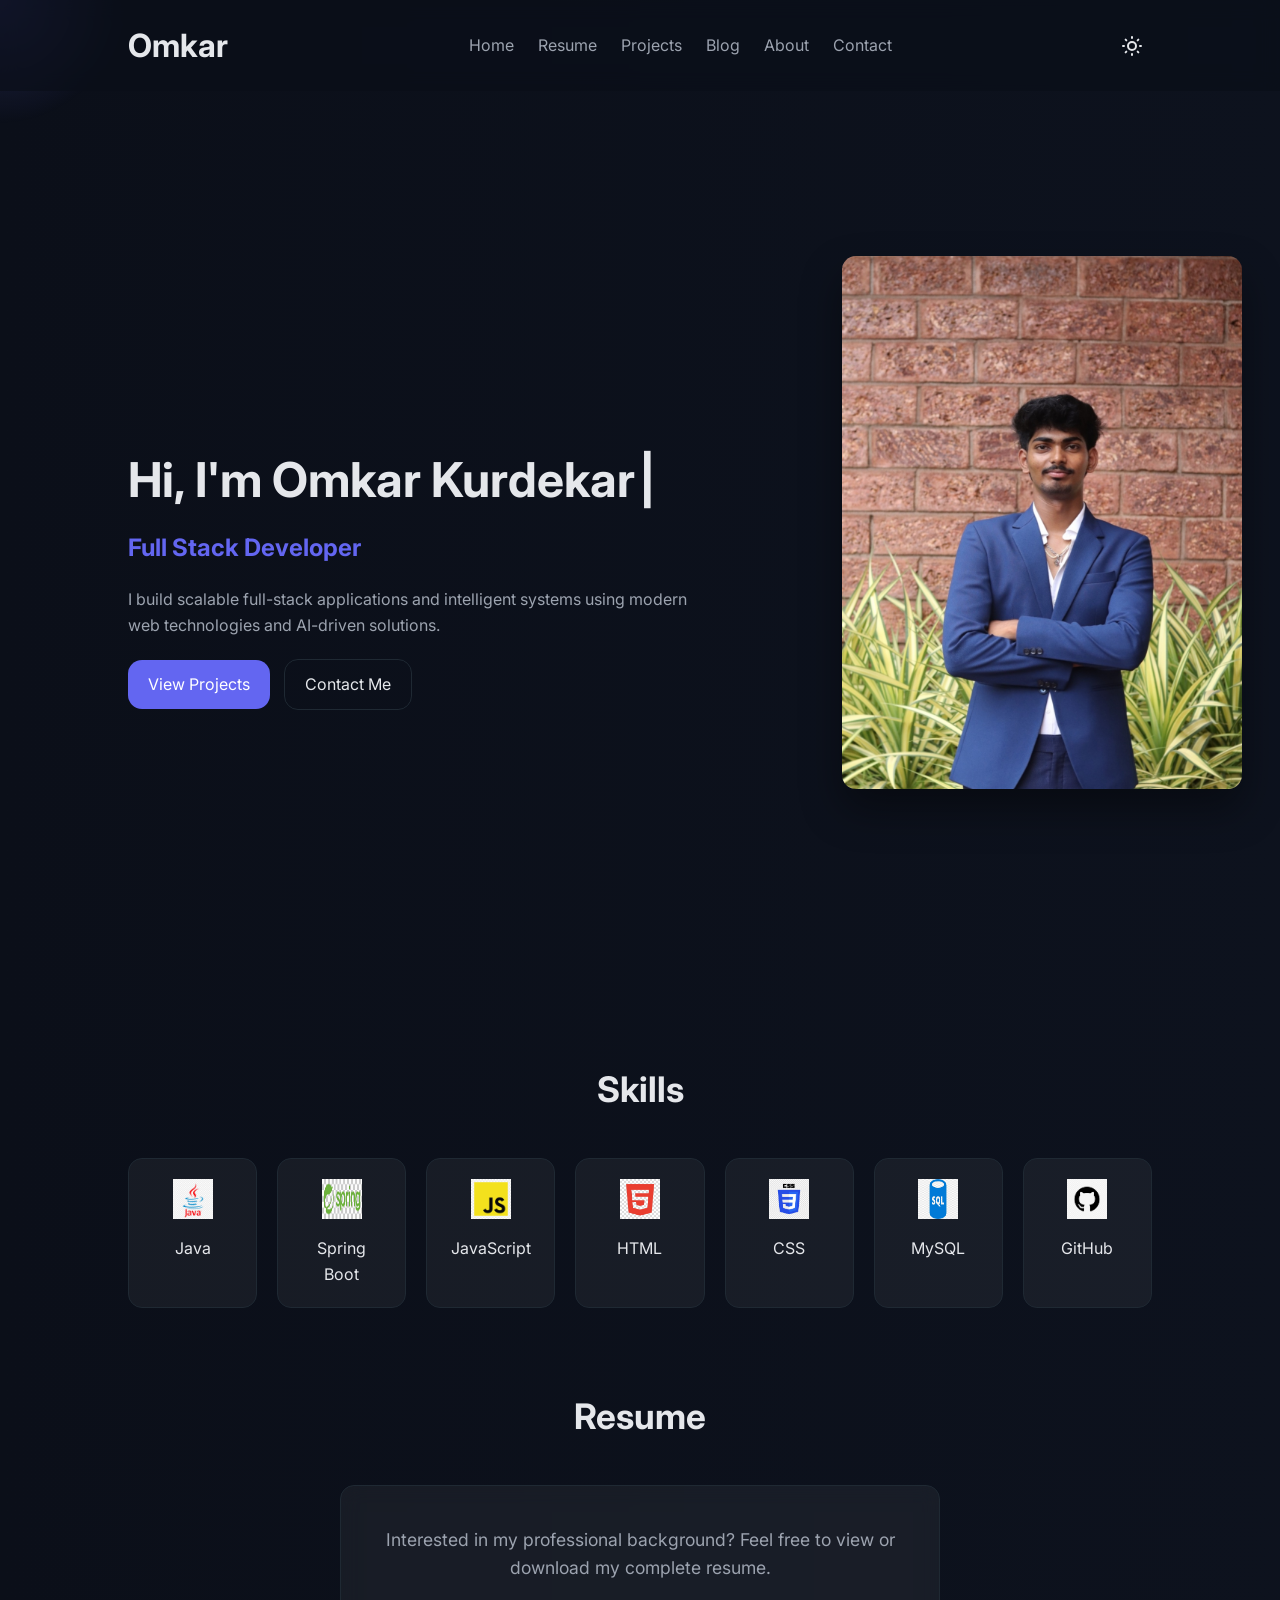
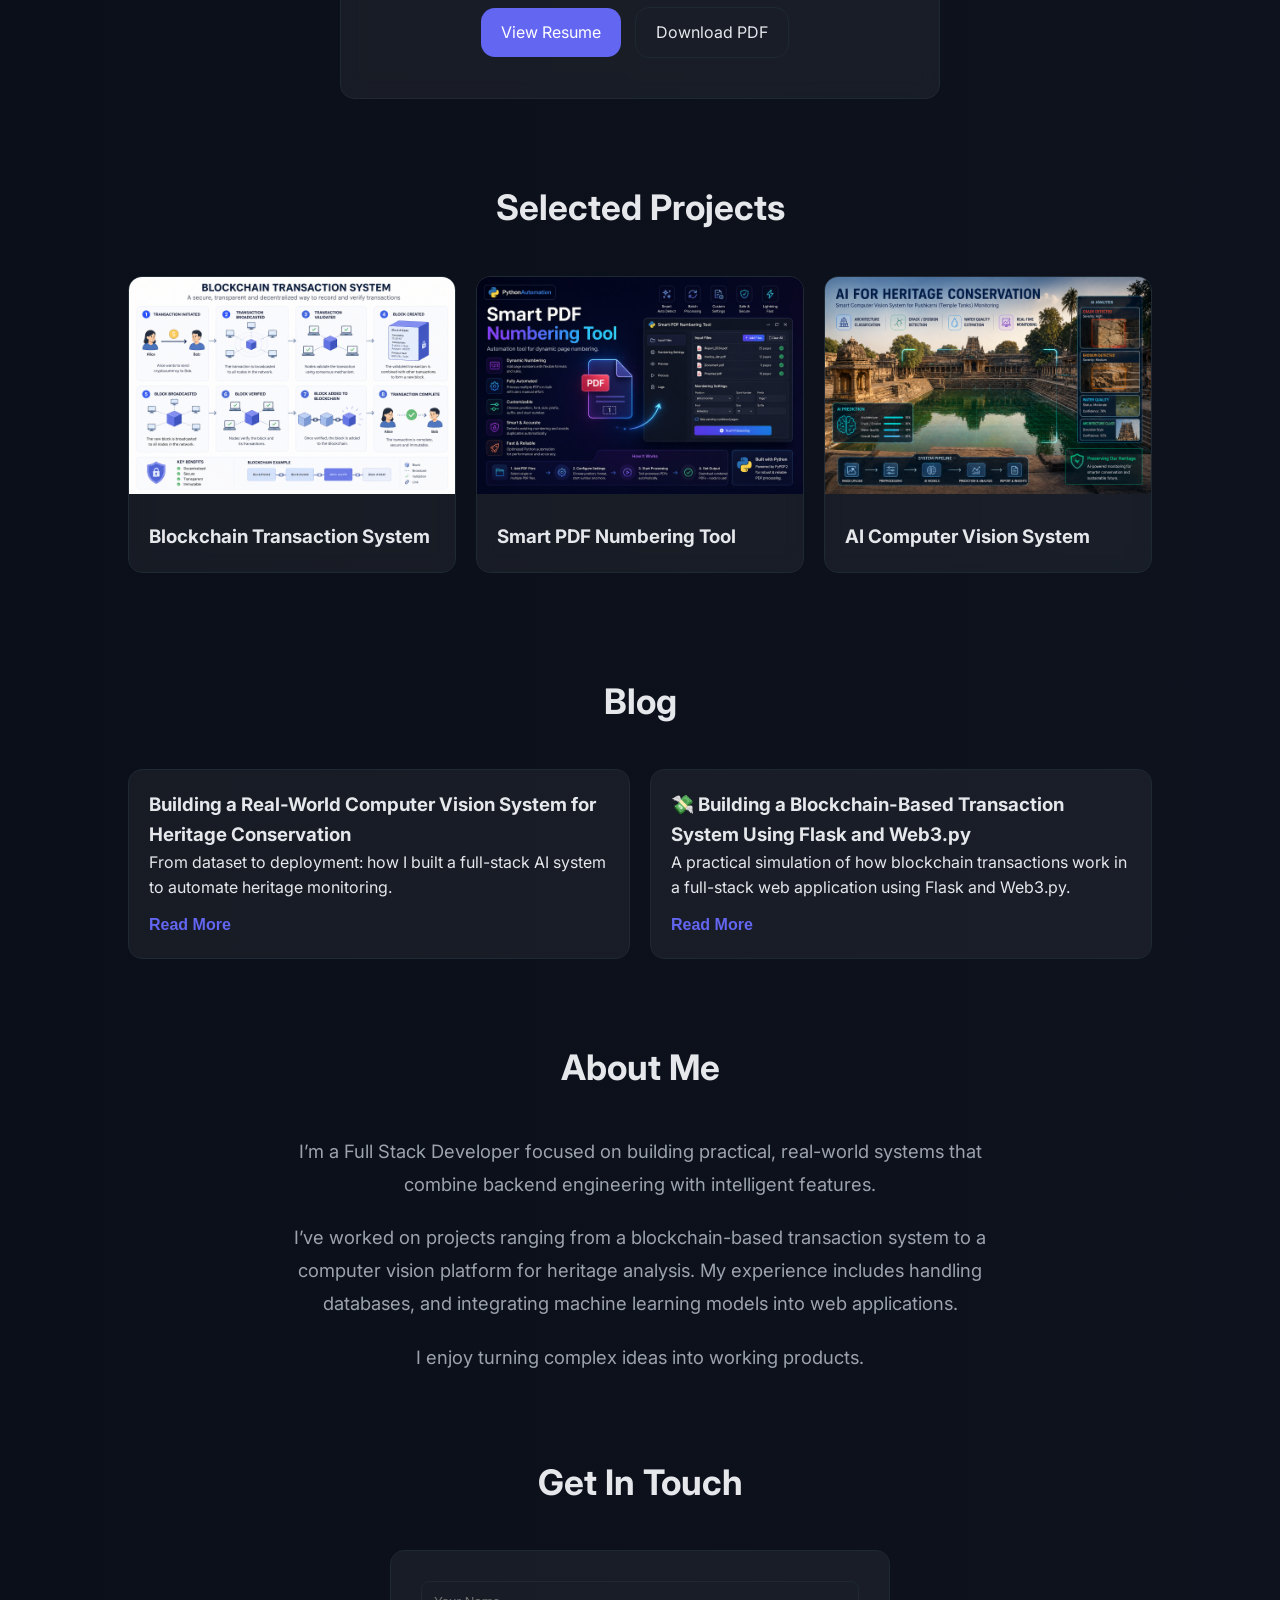
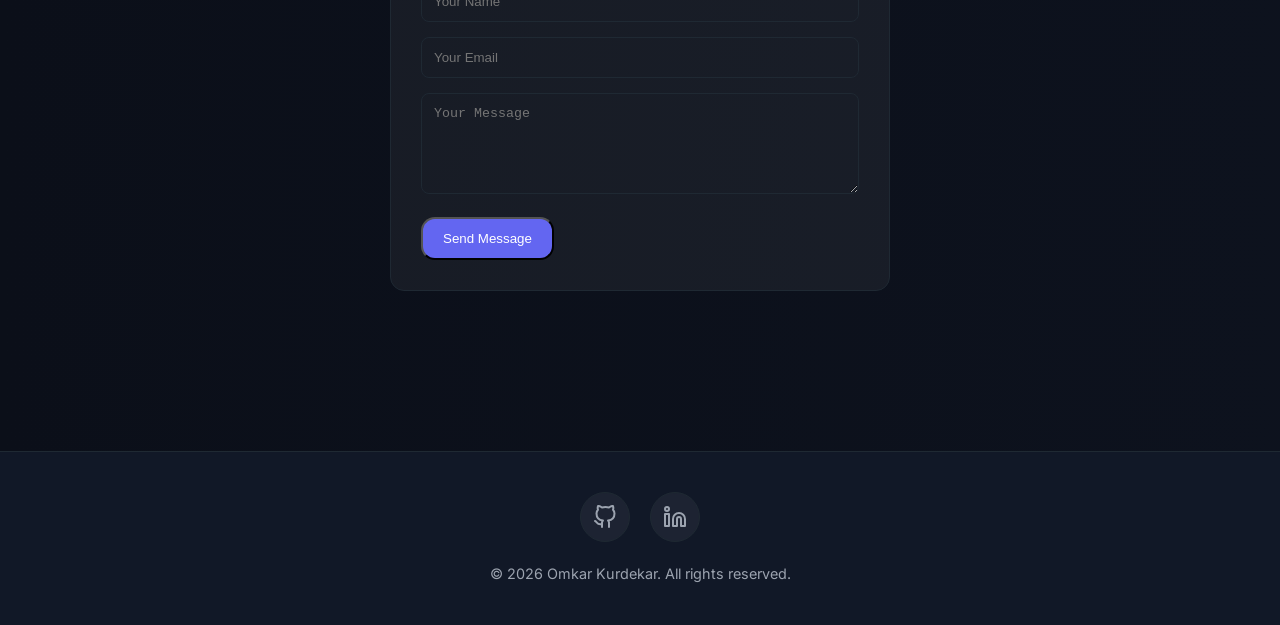
<file: index.html>
<!DOCTYPE html>
<html lang="en">
<head>
  <meta charset="UTF-8" />
  <meta name="viewport" content="width=device-width, initial-scale=1.0"/>

  <!-- SEO -->
  <title>Omkar Kurdekar | Full Stack Developer</title>
  <meta name="description" content="Full Stack Developer building scalable web applications and AI-driven solutions." />

  <link rel="stylesheet" href="css/styles.css"/>
</head>

<body>

  <!-- CURSOR -->
  <div class="cursor-glow"></div>

  <!-- NAVBAR -->
  <header class="navbar">
    <h1 class="logo">Omkar</h1>
    <nav>
      <a href="#home">Home</a>
      <a href="#resume">Resume</a>
      <a href="#projects">Projects</a>
      <a href="#blog">Blog</a>
      <a href="#about">About</a>
      <a href="#contact">Contact</a>
    </nav>
    <button class="theme-toggle" id="themeToggle" aria-label="Toggle Theme">
      <!-- Sun Icon (Shows in Dark Mode) -->
      <svg class="sun-icon" xmlns="http://www.w3.org/2000/svg" fill="none" viewBox="0 0 24 24" stroke="currentColor">
        <path stroke-linecap="round" stroke-linejoin="round" stroke-width="2" d="M12 3v1m0 16v1m9-9h-1M4 12H3m15.364 6.364l-.707-.707M6.343 6.343l-.707-.707m12.728 0l-.707.707M6.343 17.657l-.707.707M16 12a4 4 0 11-8 0 4 4 0 018 0z" />
      </svg>
      <!-- Moon Icon (Shows in Light Mode) -->
      <svg class="moon-icon" xmlns="http://www.w3.org/2000/svg" fill="none" viewBox="0 0 24 24" stroke="currentColor">
        <path stroke-linecap="round" stroke-linejoin="round" stroke-width="2" d="M20.354 15.354A9 9 0 018.646 3.646 9.003 9.003 0 0012 21a9.003 9.003 0 008.354-5.646z" />
      </svg>
    </button>
  </header>

  <!-- HERO -->
  <section id="home" class="hero">

    <div class="hero-wrapper">
      <div class="hero-content">
        <h1>Hi, I'm <span id="typingText"></span></h1>
        <h2>Full Stack Developer</h2>
        <p>I build scalable full-stack applications and intelligent systems using modern web technologies and AI-driven solutions.</p>
        <div class="hero-buttons">
          <a href="#projects" class="btn primary">View Projects</a>
          <a href="#contact" class="btn secondary">Contact Me</a>
        </div>
      </div>

      <div class="hero-image">
        <img src="assets/images/projects/profile.jpeg" alt="Omkar Kurdekar" />
      </div>
    </div>
  </section>

  <section id="skills" class="skills">

  <h2 class="section-title">Skills</h2>

  <div class="skills-container">

    <div class="skill">
      <img src="assets/images/projects/java.png" />
      <p>Java</p>
    </div>

    <div class="skill">
      <img src="assets/images/projects/spring.png" />
      <p>Spring Boot</p>
    </div>

    <div class="skill">
      <img src="assets/images/projects/js.png" />
      <p>JavaScript</p>
    </div>

    <div class="skill">
      <img src="assets/images/projects/html.png" />
      <p>HTML</p>
    </div>

    <div class="skill">
      <img src="assets/images/projects/css.png" />
      <p>CSS</p>
    </div>

    <div class="skill">
      <img src="assets/images/projects/sql.png" />
      <p>MySQL</p>
    </div>

    <div class="skill">
      <img src="assets/images/projects/git.png" />
      <p>GitHub</p>
    </div>

  </div>

</section>

  <!-- RESUME -->
  <section id="resume" class="resume">
    <h2 class="section-title">Resume</h2>
    <div class="resume-container">
      <p>Interested in my professional background? Feel free to view or download my complete resume.</p>
      <div class="resume-buttons">
        <a href="assets/resume.pdf" target="_blank" class="btn primary">View Resume</a>
        <a href="assets/resume.pdf" download="Omkar_Kurdekar_Resume.pdf" class="btn secondary">Download PDF</a>
      </div>
    </div>
  </section>

  <!-- PROJECTS -->
  <section id="projects" class="projects">

    <h2 class="section-title">Selected Projects</h2>

    <div class="projects-container">

      <!-- PROJECT 1 -->
      <div class="project-card" data-project="blockchain">
        <div class="project-image">
          <img src="assets/images/projects/project1.png" />
          <div class="overlay">
            <button class="view-btn">View Details</button>
          </div>
        </div>
        <div class="project-content">
          <h3>Blockchain Transaction System</h3>
        </div>
      </div>

      <!-- PROJECT 2 -->
      <div class="project-card" data-project="pdf">
        <div class="project-image">
          <img src="assets/images/projects/project2.png" />
          <div class="overlay">
            <button class="view-btn">View Details</button>
          </div>
        </div>
        <div class="project-content">
          <h3>Smart PDF Numbering Tool</h3>
        </div>
      </div>

      <!-- PROJECT 3 -->
      <div class="project-card" data-project="ai">
        <div class="project-image">
          <img src="assets/images/projects/project3.png" />
          <div class="overlay">
            <button class="view-btn">View Details</button>
          </div>
        </div>
        <div class="project-content">
          <h3>AI Computer Vision System</h3>
        </div>
      </div>

    </div>

  </section>

  
<div id="caseStudyContainer" class="case-study-overlay"></div>


  <!-- BLOG -->
  <section id="blog" class="blog">
    <h2 class="section-title">Blog</h2>
    <div class="blog-container">

      <div class="blog-card">
        <h3>Building a Real-World Computer Vision System for Heritage Conservation</h3>
        <p class="preview">From dataset to deployment: how I built a full-stack AI system to automate heritage monitoring.</p>
        <div class="full hidden">
            <h4>1. The Real-World Problem</h4>
            <p>Pushkarnis (ancient temple tanks) are vital to our heritage, but they're rapidly degrading from pollution and structural damage. Manual inspection is slow, inconsistent, and doesn't scale. The core challenge I tackled was: can we automate heritage monitoring using computer vision to make conservation efforts more effective?</p>
            
            <h4>2. A Full-Stack System, Not Just a Model</h4>
            <p>I built a complete end-to-end pipeline, not just an isolated ML model. The system includes:</p>
            <ul>
                <li>Image input via a user-facing web interface.</li>
                <li>A robust preprocessing pipeline to handle real-world data.</li>
                <li>Multiple deep learning models for classification and analysis.</li>
                <li>A prediction layer that delivers actionable insights.</li>
                <li>A Flask-based backend to tie everything together.</li>
            </ul>

            <h4>3. The Unseen Work: Dataset Engineering</h4>
            <p>This was the most critical phase. I collected and annotated over 2600+ real-world images, which came with challenges like lighting variations, environmental noise, and seasonal changes. I applied rigorous normalization, augmentation, and standardization techniques to build a robust dataset—a step many academic projects overlook.</p>

            <h4>4. Exploring Architectural Tradeoffs</h4>
            <p>Instead of settling on one model, I experimented with several architectures (MobileNet, ResNet50, DenseNet, EfficientNet, and even the advanced DINOv2) to understand the real-world tradeoffs between accuracy, inference speed, and computational cost.</p>

            <h4>5. What The System Actually Does</h4>
            <p>This is more than a classifier. It's a multi-module intelligent system that performs:</p>
            <ul>
                <li>Architectural style classification.</li>
                <li>Crack and erosion detection.</li>
                <li>Water quality estimation based on visual cues.</li>
                <li>Real-time predictions via the web interface.</li>
            </ul>

            <h4>6. Honest Engineering Challenges</h4>
            <p>The journey wasn't simple. I navigated dataset imbalance, managed overfitting in deeper models, and constantly balanced the accuracy vs. inference speed tradeoff, especially when considering deployment on less powerful hardware.</p>

            <h4>7. Key Engineering Insight</h4>
            <p>My biggest takeaway was that model accuracy alone is not enough. For a system to be useful, deployment constraints and real-world data variability matter far more. A 99% accurate model that's too slow or fails on noisy images is useless in the field.</p>

            <h4>8. The Full-Stack Angle</h4>
            <p>This project solidified my skills as a full-stack developer. I designed the system workflow, built the Flask API backend, handled the frontend user interaction, and integrated the ML pipeline. It was a true conversion of an ML concept into a full-stack engineering product.</p>

            <h4>9. The Results</h4>
            <p>The system achieved a classification accuracy in the 96-97% range across different models, providing a reliable baseline for automated monitoring and delivering real-time predictions.</p>

            <h4>10. Future Improvements</h4>
            <p>The system is designed for growth. Future steps include integrating real-time monitoring from drone feeds, scaling the dataset further, and optimizing the models for edge deployment.</p>
        </div>
        <button class="read-more">Read More</button>
      </div>

      <div class="blog-card">
        <h3>💸 Building a Blockchain-Based Transaction System Using Flask and Web3.py</h3>
        <p class="preview">A practical simulation of how blockchain transactions work in a full-stack web application using Flask and Web3.py.</p>
        <div class="full hidden">
            <h4>1. Why I Built This</h4>
            <p>Blockchain is often explained in theory, but understanding it properly requires building something. I wanted to answer a practical question: can I simulate how blockchain transactions work using a web application? Instead of just reading about wallets, I built a system where users can send/receive transactions and maintain history through a web interface.</p>

            <h4>2. What I Built</h4>
            <p>I developed a Blockchain-Based Transaction Management System that simulates core blockchain behavior in a controlled environment. It includes user authentication, a wallet-like transaction flow, history tracking, and a backend database for persistence.</p>

            <h4>3. System Architecture</h4>
            <p>The application follows a typical full-stack structure:</p>
            <ul>
                <li><strong>Backend:</strong> Flask for routing, SQLAlchemy for database operations, and Web3.py to simulate blockchain interactions.</li>
                <li><strong>Frontend:</strong> HTML + CSS using Jinja templates for dynamic data rendering.</li>
                <li><strong>Database:</strong> SQLite to store users and transactions.</li>
            </ul>

            <h4>4. Key Features & Challenges</h4>
            <p>The system features a secure authentication system with password hashing (bcrypt) and session management (Flask-Login). Users can send and receive transactions, with a complete transaction log maintained and displayed, mimicking a blockchain ledger. The main challenges were modeling abstract blockchain concepts, designing a clean relational data model, and ensuring security even in a simulation.</p>

            <h4>5. What I Learned</h4>
            <p>This project taught me that blockchain is fundamentally about data integrity and trust systems. It reinforced that even simplified systems require clear architecture and data flow. Most importantly, building a simulation teaches far more than just reading documentation. This project gave me a practical understanding of transaction systems and strengthened my skills in backend development (Flask), database design, and system architecture.</p>

            <p style="font-weight: bold; color: var(--accent);">⚠️ Important Note: This is a simulated environment built for educational purposes and does not interact with a real blockchain network.</p>
        </div>
        <button class="read-more">Read More</button>
      </div>

    </div>
  </section>

  <!-- ABOUT -->
  <section id="about" class="about">
    <h2 class="section-title">About Me</h2>
    <div class="about-content">
      <p>
        I’m a Full Stack Developer focused on building practical, real-world systems that combine backend engineering with intelligent features.
      </p>
      <p>
        I’ve worked on projects ranging from a blockchain-based transaction system to a computer vision platform for heritage analysis. My experience includes handling databases, and integrating machine learning models into web applications.
      </p>
      <p>
        I enjoy turning complex ideas into working products.
      </p>
    </div>
  </section>

  <!-- CONTACT -->
  <section id="contact" class="contact">
    <h2 class="section-title">Get In Touch</h2>

    <div class="contact-container">
      <form id="contactForm" class="contact-form">

        <input type="text" id="name" placeholder="Your Name" required />
        <input type="email" id="email" placeholder="Your Email" required />
        <textarea id="message" rows="5" placeholder="Your Message" required></textarea>

        <button type="submit" class="btn primary">Send Message</button>
        <p id="formStatus"></p>

      </form>
    </div>
  </section>

  <!-- FOOTER -->
  <footer class="footer">
    <div class="footer-content">
      <div class="social-links">
        <a href="https://github.com/MIKEY-44" target="_blank" aria-label="GitHub">
          <svg xmlns="http://www.w3.org/2000/svg" width="24" height="24" fill="none" stroke="currentColor" stroke-width="2" stroke-linecap="round" stroke-linejoin="round"><path d="M9 19c-5 1.5-5-2.5-7-3m14 6v-3.87a3.37 3.37 0 0 0-.94-2.61c3.14-.35 6.44-1.54 6.44-7A5.44 5.44 0 0 0 20 4.77 5.07 5.07 0 0 0 19.91 1S18.73.65 16 2.48a13.38 13.38 0 0 0-7 0C6.27.65 5.09 1 5.09 1A5.07 5.07 0 0 0 5 4.77a5.44 5.44 0 0 0-1.5 3.78c0 5.42 3.3 6.61 6.44 7A3.37 3.37 0 0 0 9 18.13V22"></path></svg>
        </a>
        <a href="https://www.linkedin.com/in/omkar-kurdekar-1020b5254/" target="_blank" aria-label="LinkedIn">
          <svg xmlns="http://www.w3.org/2000/svg" width="24" height="24" fill="none" stroke="currentColor" stroke-width="2" stroke-linecap="round" stroke-linejoin="round"><path d="M16 8a6 6 0 0 1 6 6v7h-4v-7a2 2 0 0 0-2-2 2 2 0 0 0-2 2v7h-4v-7a6 6 0 0 1 6-6z"></path><rect x="2" y="9" width="4" height="12"></rect><circle cx="4" cy="4" r="2"></circle></svg>
        </a>
      </div>
      <p>&copy; 2026 Omkar Kurdekar. All rights reserved.</p>
    </div>
  </footer>

  <!-- MODAL -->
  <div class="modal" id="projectModal">
    <div class="modal-content">

      <span class="close-btn">&times;</span>

      <img id="modalImage" class="modal-img" />

      <h2 id="modalTitle"></h2>
      <p id="modalDescription"></p>

      <div id="modalTags"></div>

     <div style="margin-top: 15px;">
    <a id="modalGithub" target="_blank" class="btn primary">View Code</a>
    <a id="modalCase" class="btn secondary">View Case Study</a>
</div>

    </div>
  </div>

  <!-- SCRIPTS (IMPORTANT: END OF BODY) -->
  <script src="js/theme.js"></script>
  <script src="js/animations.js"></script>
  <script src="js/main.js"></script>

  <!-- COMMAND PALETTE -->
<div class="command-palette" id="commandPalette">

  <div class="palette-box">
    <input 
      type="text" 
      id="paletteInput" 
      placeholder="Type a command..."
      autocomplete="off"
    />

    <ul id="paletteList"></ul>
  </div>

</div>
</body>
</html>
</file>
<file: css/styles.css>
@import url("variables.css");
@import url('https://fonts.googleapis.com/css2?family=Inter:wght@300;400;500;600;700&display=swap');

/* =========================
   RESET
========================= */
* {
  margin: 0;
  padding: 0;
  box-sizing: border-box;
}

/* =========================
   BODY + BACKGROUND
========================= */
body {
  font-family: 'Inter', -apple-system, BlinkMacSystemFont, sans-serif;
  color: var(--text);
  line-height: 1.6;

  background: linear-gradient(270deg, var(--bg), var(--bg-secondary), var(--bg));
  background-size: 600% 600%;
  animation: gradientShift 12s ease infinite;

  transition: var(--transition-fast);
}

@keyframes gradientShift {
  0% { background-position: 0% 50%; }
  50% { background-position: 100% 50%; }
  100% { background-position: 0% 50%; }
}

/* =========================
   GLOBAL SPACING
========================= */
section {
  margin-top: 80px;
}

/* =========================
   NAVBAR
========================= */
.navbar {
  display: flex;
  justify-content: space-between;
  align-items: center;
  padding: 20px 10%;
  position: sticky;
  top: 0;
  background: rgba(11, 15, 25, 0.7);
  backdrop-filter: blur(10px);
  z-index: 1000;
}

.navbar a {
  margin-left: 20px;
  text-decoration: none;
  color: var(--text-muted);
  transition: var(--transition-fast);
}

.navbar a:hover {
  color: var(--primary);
}

/* =========================
   THEME TOGGLE
========================= */
.theme-toggle {
  background: transparent;
  border: none;
  color: var(--text);
  cursor: pointer;
  padding: 8px;
  display: flex;
  align-items: center;
  justify-content: center;
  border-radius: 50%;
  transition: var(--transition-fast);
}

.theme-toggle:hover {
  background: var(--card);
  color: var(--primary);
}

.theme-toggle svg { width: 24px; height: 24px; }
.moon-icon { display: none; }
.sun-icon { display: block; }

/* Swap icons when Light Mode is active */
[data-theme="light"] .moon-icon { display: block; }
[data-theme="light"] .sun-icon { display: none; }

/* =========================
   HERO
========================= */
.hero {
  min-height: 90vh;
  display: flex;
  align-items: center;
  padding: 0 10%;
}

.hero-content {
  max-width: 600px;
}

.hero h1 {
  font-size: 3rem;
  margin-bottom: 10px;
}

.hero h2 {
  color: var(--primary);
  margin-bottom: 20px;
}

.hero p {
  color: var(--text-muted);
  margin-bottom: 20px;
}

/* =========================
   BUTTONS
========================= */
.btn {
  padding: 12px 20px;
  border-radius: var(--radius);
  text-decoration: none;
  margin-right: 10px;
  display: inline-block;

  transition: transform 0.15s ease, box-shadow 0.2s ease;
}

.btn:hover {
  transform: translateY(-2px);
  box-shadow: var(--shadow-md);
}

.primary {
  background: var(--primary);
  color: white;
}

.primary:hover {
  background: var(--accent);
  box-shadow: var(--glow);
}

.secondary {
  border: 1px solid var(--border);
  color: var(--text);
}

.secondary:hover {
  background: var(--card);
}

/* =========================
   SECTION TITLE
========================= */
.section-title {
  text-align: center;
  margin: 80px 0 40px;
  font-size: 2.2rem;
}

/* =========================
   ABOUT
========================= */
.about-content {
  text-align: center;
  max-width: 700px;
  margin: 0 auto;
  font-size: 1.15rem;
  line-height: 1.8;
  color: var(--text-muted);
}

.about-content p {
  margin-bottom: 20px;
}

.about-content p:last-child {
  margin-bottom: 0;
}

/* =========================
   RESUME
========================= */
.resume-container {
  text-align: center;
  background: var(--card);
  padding: 40px;
  border-radius: var(--radius);
  border: 1px solid var(--border);
  max-width: 600px;
  margin: 0 auto;
  backdrop-filter: blur(10px);
}

.resume-container p {
  margin-bottom: 25px;
  color: var(--text-muted);
  font-size: 1.1rem;
}

/* =========================
   PROJECTS
========================= */
.projects-container {
  column-count: 3;
  column-gap: 20px;
  padding: 0 10%;
}

@media (max-width: 900px) {
  .projects-container { column-count: 2; }
}

@media (max-width: 600px) {
  .projects-container { column-count: 1; }
}

.project-card {
  background: var(--card);
  border: 1px solid var(--border);
  border-radius: var(--radius);
  margin-bottom: 20px;
  overflow: hidden;

  backdrop-filter: blur(10px);
  transition: var(--transition);
}

.project-card:hover {
  transform: translateY(-10px) scale(1.02);
  border-color: var(--primary);
  box-shadow: var(--shadow-lg);
}

/* IMAGE */
.project-image {
  position: relative;
  overflow: hidden;
}

.project-image img {
  width: 100%;
  transition: transform 0.4s ease;
}

.project-card:hover img {
  transform: scale(1.08);
}

/* OVERLAY */
.overlay {
  position: absolute;
  inset: 0;
  background: rgba(0,0,0,0.6);
  display: flex;
  align-items: center;
  justify-content: center;
  opacity: 0;
  transition: 0.3s ease;
}

.project-card:hover .overlay {
  opacity: 1;
}

/* CONTENT */
.project-content {
  padding: 20px;
}

/* =========================
   MODAL
========================= */
.modal {
  position: fixed;
  inset: 0;
  background: rgba(0,0,0,0.7);

  display: none;
  align-items: center;
  justify-content: center;
  z-index: 2000;
}

.modal-content {
  background: var(--bg-secondary);
  padding: 30px;
  border-radius: var(--radius);
  width: 90%;
  max-width: 500px;
  animation: fadeIn 0.3s ease;
}

.modal-img {
  width: 100%;
  border-radius: var(--radius);
  margin-bottom: 15px;
}

/* =========================
   CONTACT
========================= */
.contact-container {
  display: flex;
  justify-content: center;
  padding: 0 10% 80px;
}

.contact-form {
  width: 100%;
  max-width: 500px;
  background: var(--card);
  padding: 30px;
  border-radius: var(--radius);
  border: 1px solid var(--border);
}

.contact-form input,
.contact-form textarea {
  width: 100%;
  margin-bottom: 15px;
  padding: 12px;
  border-radius: var(--radius-sm);
  border: 1px solid var(--border);
  background: transparent;
  color: var(--text);
}

.contact-form input:focus,
.contact-form textarea:focus {
  outline: none;
  border-color: var(--primary);
  box-shadow: var(--glow);
}

/* =========================
   BLOG
========================= */
.blog-container {
  display: grid;
  grid-template-columns: repeat(auto-fit, minmax(250px, 1fr));
  padding: 0 10%;
  gap: 20px;
}

.blog-card {
  background: var(--card);
  padding: 20px;
  border-radius: var(--radius);
  border: 1px solid var(--border);
  transition: var(--transition);
}

.blog-card:hover {
  transform: translateY(-5px);
  box-shadow: var(--shadow-md);
}

.blog-card .full.hidden {
  display: none;
}

.read-more {
  background: none;
  border: none;
  color: var(--primary);
  font-size: 1rem;
  font-weight: bold;
  cursor: pointer;
  margin-top: 15px;
  transition: var(--transition-fast);
}

.read-more:hover {
  color: var(--accent);
}

.blog-card .full h4 {
  color: var(--text);
  margin-top: 20px;
  margin-bottom: 8px;
  font-size: 1.1rem;
}

.blog-card .full p {
  color: var(--text-muted);
  margin-bottom: 15px;
}

.blog-card .full ul {
  list-style-position: inside;
  margin: 0 0 15px 15px;
  color: var(--text-muted);
}

/* =========================
   CURSOR GLOW
========================= */
.cursor-glow {
  position: fixed;
  width: 250px;
  height: 250px;
  background: radial-gradient(circle, rgba(99,102,241,0.25) 0%, transparent 70%);
  pointer-events: none;
  transform: translate(-50%, -50%);
  z-index: -1;
}

/* =========================
   TYPING CURSOR
========================= */
#typingText::after {
  content: "|";
  margin-left: 4px;
  animation: blink 1s infinite;
}

@keyframes blink {
  50% { opacity: 0; }
}

/* =========================
   COMMAND PALETTE
========================= */

.command-palette {
  position: fixed;
  inset: 0;
  background: rgba(0,0,0,0.6);
  display: none;
  align-items: flex-start;
  justify-content: center;
  padding-top: 10vh;
  z-index: 3000;
}

.palette-box {
  width: 90%;
  max-width: 500px;
  background: var(--bg-secondary);
  border-radius: var(--radius);
  border: 1px solid var(--border);
  overflow: hidden;
}

#paletteInput {
  width: 100%;
  padding: 15px;
  border: none;
  outline: none;
  background: transparent;
  color: var(--text);
  border-bottom: 1px solid var(--border);
}

#paletteList {
  list-style: none;
}

#paletteList li {
  padding: 12px 15px;
  cursor: pointer;
  transition: var(--transition-fast);
}

#paletteList li:hover,
#paletteList li.active {
  background: var(--card);
  color: var(--primary);
}

.modal-content .btn {
  margin-right: 10px;
  margin-top: 10px;
}

/* =========================
   SKILLS
========================= */

.skills-container {
  display: grid;
  grid-template-columns: repeat(auto-fit, minmax(120px, 1fr));
  gap: 20px;
  padding: 0 10%;
}

.skill {
  text-align: center;
  background: var(--card);
  padding: 20px;
  border-radius: var(--radius);
  border: 1px solid var(--border);
  transition: var(--transition);
}

.skill:hover {
  transform: translateY(-5px);
  box-shadow: var(--shadow-md);
}

.skill img {
  width: 40px;
  height: 40px;
  margin-bottom: 10px;
}

/* HERO LAYOUT */
.hero-wrapper {
  display: flex;
  align-items: center;
  justify-content: space-between;
  gap: 40px;
}

/* IMAGE CONTAINER */
.hero-image {
  margin-left: auto;
  transform: translate(90px, -50px); /* Moved further right: 90px right, 50px up */
}

/* IMAGE */
.hero-image img {
  max-width: 400px;
  height: auto;
  border-radius: var(--radius); /* Subtle edge rounding to match other cards */
  box-shadow: var(--shadow-lg);
  transition: var(--transition);
}

.hero-image img:hover {
  transform: scale(1.05);
}

/* RESPONSIVE */
@media (max-width: 900px) {
  .hero-wrapper {
    flex-direction: column;
    text-align: center;
  }

  .hero-image {
    margin-left: 0;
    margin-top: 30px;
    transform: none; /* Resets the nudge so it stays centered on mobile */
  }

  .hero-image img {
    max-width: 300px;
  }
}

/* =========================
   CASE STUDY OVERLAY CARD
========================= */
.case-study-overlay {
  position: fixed;
  inset: 0;
  background: rgba(11, 15, 25, 0.85);
  backdrop-filter: blur(10px);
  z-index: 4000;
  display: flex;
  align-items: center;
  justify-content: center;
  opacity: 0;
  visibility: hidden;
  transition: all 0.4s cubic-bezier(0.4, 0, 0.2, 1);
}

.case-study-overlay.show {
  opacity: 1;
  visibility: visible;
}

.case-study-card {
  background: var(--card);
  width: 90%;
  max-width: 800px;
  max-height: 85vh;
  overflow-y: auto;
  border-radius: 20px;
  border: 1px solid var(--border);
  box-shadow: 0 25px 50px -12px rgba(0, 0, 0, 0.5);
  transform: translateY(30px) scale(0.95);
  transition: all 0.4s cubic-bezier(0.4, 0, 0.2, 1);
  position: relative;
  padding: 40px;
}

.case-study-overlay.show .case-study-card {
  transform: translateY(0) scale(1);
}

.close-case-study {
  position: absolute;
  top: 20px;
  right: 25px;
  font-size: 28px;
  color: var(--text-muted);
  cursor: pointer;
  background: none;
  border: none;
  transition: color 0.2s ease;
}

.close-case-study:hover {
  color: var(--primary);
}

/* Internal Case Study Content Styling */
.case-study-card h1 { font-size: 2.5rem; margin-bottom: 10px; background: linear-gradient(135deg, var(--text), var(--primary)); -webkit-background-clip: text; -webkit-text-fill-color: transparent; }
.case-study-card h2 { font-size: 1.5rem; color: var(--primary); margin: 30px 0 15px; }
.case-study-card p { margin-bottom: 15px; color: var(--text-muted); }
.case-study-card ul { margin: 0 0 20px 20px; color: var(--text-muted); }
.case-study-card li { margin-bottom: 8px; color: var(--text-muted); }
.case-study-card .btn { margin-top: 10px; }

/* =========================
   FOOTER
========================= */
.footer {
  text-align: center;
  padding: 40px 10%;
  border-top: 1px solid var(--border);
  background: var(--bg-secondary);
  margin-top: 80px;
}

.footer-content p {
  color: var(--text-muted);
  font-size: 0.9rem;
  margin-top: 20px;
}

.social-links {
  display: flex;
  justify-content: center;
  gap: 20px;
}

.social-links a {
  color: var(--text-muted);
  transition: var(--transition-fast);
  display: inline-flex;
  align-items: center;
  justify-content: center;
  padding: 12px;
  border-radius: 50%;
  background: var(--card);
  border: 1px solid var(--border);
}

.social-links a:hover {
  color: var(--primary);
  transform: translateY(-5px);
  box-shadow: var(--shadow-md);
  border-color: var(--primary);
}
</file>
